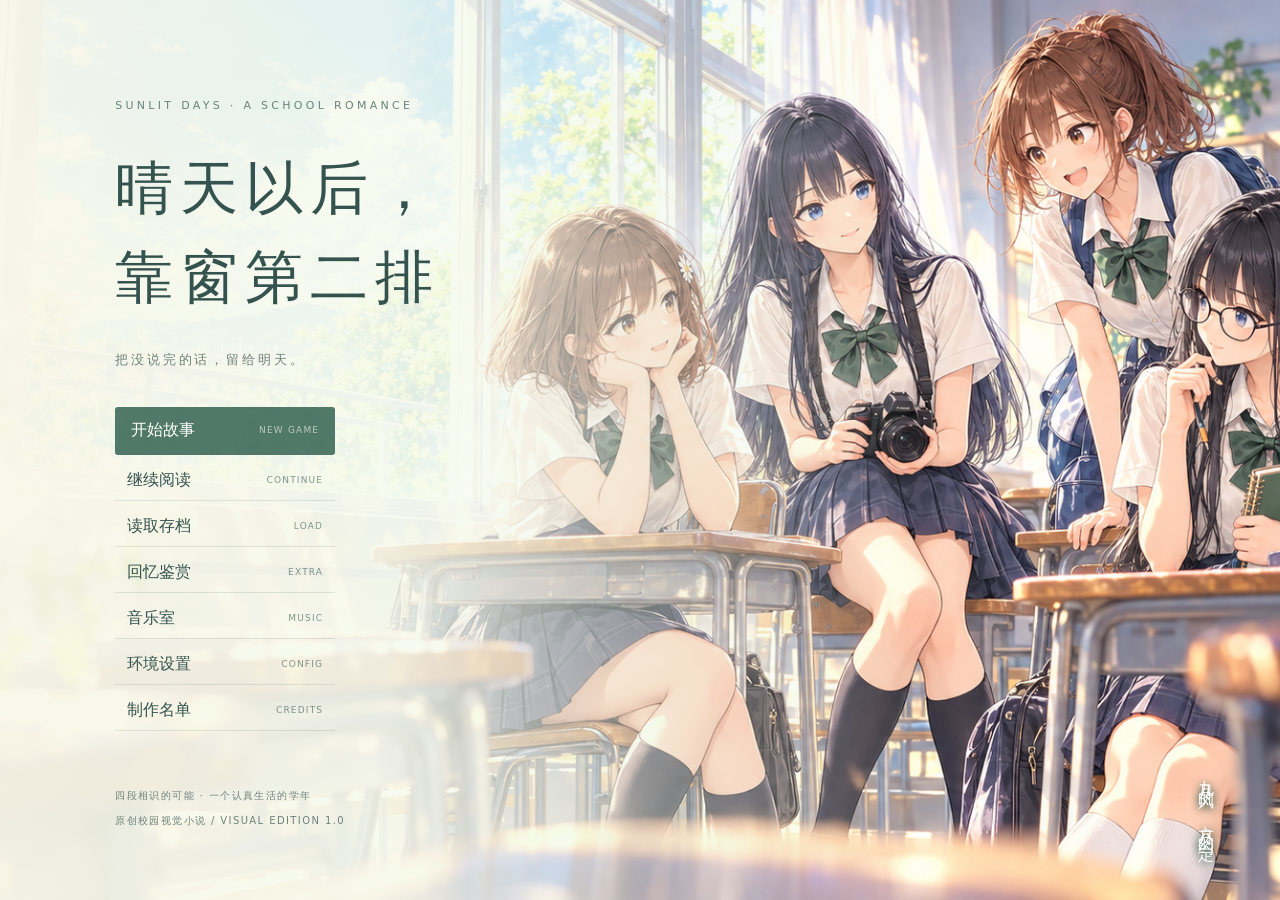
<file: game.html>
<!doctype html>
<html lang="zh-CN"><head><meta charset="utf-8"><meta name="viewport" content="width=device-width,initial-scale=1"><meta name="theme-color" content="#426c5d"><title>晴天以后，靠窗第二排</title><link rel="stylesheet" href="ui.css"><link rel="stylesheet" href="ui-final.css"></head>
<body>
<main id="cover" class="screen"><div class="cover-bg"></div><div class="cover-wash"></div><section class="cover-copy"><div class="eyebrow">SUNLIT DAYS · A SCHOOL ROMANCE</div><h1>晴天以后，<span>靠窗第二排</span></h1><p class="subtitle">把没说完的话，留给明天。</p><nav class="cover-menu" aria-label="主菜单"><button onclick="newGame()">开始故事 <small>NEW GAME</small></button><button onclick="continueGame()">继续阅读 <small>CONTINUE</small></button><button onclick="openPanel('load')">读取存档 <small>LOAD</small></button><button onclick="openPanel('gallery')">回忆鉴赏 <small>EXTRA</small></button><button onclick="openPanel('music')">音乐室 <small>MUSIC</small></button><button onclick="openPanel('settings')">环境设置 <small>CONFIG</small></button><button onclick="openPanel('credits')">制作名单 <small>CREDITS</small></button></nav><div class="cover-footer">四段相识的可能 · 一个认真生活的学年<br><br>原创校园视觉小说 / VISUAL EDITION 1.0</div></section><div class="cover-seal">九月的风 · 六月的约定</div></main>
<main id="game" class="screen" hidden><div id="background-old" class="background"></div><div id="background" class="background background-front"></div><div class="scene-vignette"></div><div class="rain-layer"></div><header class="topbar"><div class="brand">晴天以后，靠窗第二排</div><span id="chapter" class="chapter-title"></span><button onclick="openPanel('relations')">关系</button><button onclick="openPanel('flow')">轨迹</button><button onclick="openPanel('settings')">设置</button><button onclick="toTitle()">封面</button></header><div class="scene-label"><span id="place"></span><small id="calendar"></small></div><section id="stage" class="stage" aria-label="人物画面"><img id="actor0" class="actor" alt="" hidden><img id="actor1" class="actor" alt="" hidden></section><section id="choices" class="choices" aria-label="对话选择"></section><section id="textbox" class="textbox" onclick="if(!event.target.closest('button')) advance()" aria-label="对话"><div id="speaker" class="nameplate"></div><p id="text" class="line-text" aria-live="polite"></p><nav class="dialog-footer"><span class="hint">SPACE 继续　H 隐藏画面　ESC 菜单</span><button onclick="back()">◁ 回看</button><button onclick="openPanel('log')">LOG</button><button onclick="openPanel('save')">SAVE</button><button onclick="openPanel('load')">LOAD</button><button id="auto" onclick="toggleAuto()">AUTO</button><button onclick="toggleFullscreen()">全屏</button><button onclick="hideUI()">隐藏</button><button id="next" class="next-indicator" onclick="advance()" aria-label="继续阅读">▾</button></nav></section><div id="chapter-card" class="chapter-card"><small>OUR ORDINARY DAYS</small><h2 id="chapter-card-title"></h2></div></main>
<section id="ending" class="ending-screen" hidden><div class="eyebrow">THE FIRST YEAR / MEMORY RECORDED</div><h2 id="ending-title"></h2><p id="ending-copy"></p><small id="ending-stats"></small><div><button onclick="toTitle()">回到封面</button><button onclick="openPanel('gallery')">回忆鉴赏</button></div></section>
<dialog id="modal"><header class="modal-header"><small id="modal-en"></small><h2 id="modal-title"></h2><button onclick="closePanel()" aria-label="关闭菜单">×</button></header><section id="modal-body" class="modal-body"></section></dialog><div id="toast" class="toast" role="status"></div>
<script src="scenario.js"></script><script src="director.js"></script><script src="audio.js"></script><script src="app.js"></script></body></html>
</file>
<file: ui.css>
@font-face{font-family:localSerif;src:local('Songti SC'),local('SimSun')}*{box-sizing:border-box}html,body{margin:0;width:100%;height:100%;overflow:hidden}body{font-family:'Microsoft YaHei UI',system-ui,sans-serif;background:#172c31;color:#34534e}button,input,select{font:inherit}button{cursor:pointer;color:inherit}button:focus-visible,a:focus-visible,input:focus-visible{outline:3px solid #c39363;outline-offset:4px}button{border:0}button:disabled{opacity:.45;cursor:default}[hidden]{display:none!important}.screen{position:absolute;inset:0}.cover-bg,.background{position:absolute;inset:0;background-position:center;background-size:cover}.cover-bg{background-image:url('assets/backgrounds/classroom.png');animation:cover-in 2s ease both}.cover-wash{position:absolute;inset:0;background:linear-gradient(90deg,#f7f7e9ed 0%,#f6faeed9 37%,#d4efe64d 70%,#d4efe600)}.cover-copy{position:absolute;left:9%;top:11%;bottom:8%;display:flex;flex-direction:column;align-items:flex-start}.eyebrow{font-size:11px;letter-spacing:.3em;color:#68847b;margin-bottom:32px}.cover-copy h1{font-family:localSerif,'Noto Serif SC',serif;font-weight:400;letter-spacing:.12em;line-height:1.55;font-size:clamp(32px,4.5vw,69px);margin:0 0 15px}.cover-copy h1 span{display:block}.cover-copy .subtitle{font-size:13px;letter-spacing:.22em;color:#6e8078}.cover-menu{display:grid;gap:6px;margin-top:25px;min-width:220px}.cover-menu button{background:transparent;text-align:left;padding:9px 12px;border-bottom:1px solid #5673672a;display:flex;justify-content:space-between;align-items:center;transition:.2s}.cover-menu button:hover{background:#fff9;padding-left:21px}.cover-menu button:first-child{color:#fff;background:#406c5de8;border-radius:3px;padding:13px 16px}.cover-menu small{font-size:9px;letter-spacing:.13em;opacity:.6}.cover-footer{margin-top:auto;font-size:10px;letter-spacing:.14em;color:#70827a}.cover-seal{position:absolute;bottom:7%;right:5%;writing-mode:vertical-rl;letter-spacing:.3em;font-family:serif;color:#fff;text-shadow:0 2px 8px #184938}.background{transition:opacity .8s;background-color:#9fb7a3}.background-front{opacity:1}.scene-vignette{position:absolute;inset:0;background:linear-gradient(#152f3320,transparent 30%,transparent 60%,#17332b38);pointer-events:none}.topbar{position:absolute;top:0;left:0;right:0;display:flex;align-items:center;gap:16px;height:63px;padding:0 3%;color:#fff;background:linear-gradient(#183d3b85,transparent);z-index:4;text-shadow:0 1px 6px #1237}.brand{font-family:serif;letter-spacing:.14em;font-size:14px;margin-right:auto}.chapter-title{font-size:12px;letter-spacing:.08em}.topbar button{background:transparent;color:#fff;border:1px solid #ffffff60;border-radius:3px;padding:6px 12px;font-size:11px}.topbar button:hover{background:#ffffff30}.scene-label{position:absolute;top:85px;left:4%;border-left:3px solid #d7b885;background:#f9fbefdb;box-shadow:0 8px 30px #183c3222;padding:12px 22px;font-size:13px;letter-spacing:.13em;z-index:2}.scene-label small{display:block;font-size:9px;letter-spacing:.14em;margin-top:5px;opacity:.6}.stage{position:absolute;inset:0;overflow:hidden;pointer-events:none}.actor{position:absolute;bottom:-17vh;height:108vh;width:auto;max-width:62vw;object-fit:contain;opacity:0;transition:opacity .35s,filter .35s,transform .5s;filter:brightness(.88);transform:translateY(12px);left:50%;translate:-50% 0}.actor.visible{opacity:1;transform:translateY(0)}.actor.speaking{filter:brightness(1.02) drop-shadow(0 8px 15px #25473820)}.actor.left{left:35%;height:103vh}.actor.right{left:69%;height:103vh}.textbox{position:absolute;left:7%;right:7%;bottom:33px;min-height:205px;padding:31px 42px 17px;z-index:5;background:linear-gradient(110deg,#fffff8f5,#f4f9eef0);border:1px solid #fff;border-radius:5px 24px 5px 24px;box-shadow:0 8px 50px #23443f36;backdrop-filter:blur(12px);cursor:pointer}.textbox:before{content:'';position:absolute;inset:7px;pointer-events:none;border:1px solid #7c9c8825;border-radius:2px 19px 2px 19px}.nameplate{position:absolute;left:34px;top:-20px;min-width:145px;background:#426c5df2;color:#fff;padding:10px 26px;text-align:center;letter-spacing:.22em;font-size:15px;border-radius:3px 12px 3px 12px;box-shadow:0 3px 12px #173d281f}.line-text{font-family:localSerif,'Microsoft YaHei',serif;font-size:var(--text-size,20px);line-height:1.95;letter-spacing:.035em;min-height:82px;white-space:pre-line;margin:3px 0 14px}.dialog-footer{display:flex;align-items:center;gap:16px;border-top:1px solid #819f852b;padding-top:10px;font-size:10px;color:#7a8e80;letter-spacing:.08em}.dialog-footer .hint{margin-right:auto}.dialog-footer button{background:transparent;padding:2px 5px;font-size:10px;color:#688574}.dialog-footer button.active{color:#b48153}.next-indicator{border:0;background:transparent;font-size:16px!important;animation:breath 1.8s infinite}.choices{position:absolute;bottom:285px;left:25%;right:25%;z-index:6;display:grid;gap:13px}.choices button{background:#fcfff7f2;border:1px solid #fff;padding:16px 26px;font-size:15px;border-radius:4px 14px 4px 14px;box-shadow:0 5px 25px #15382c30;transition:.2s;backdrop-filter:blur(8px)}.choices button:before{content:'◇';margin-right:12px;color:#93ab91}.choices button:hover{background:#e6f3dd;transform:translateX(5px)}.chapter-card{position:absolute;inset:0;z-index:15;display:flex;flex-direction:column;align-items:center;justify-content:center;background:#eff5e8f5;pointer-events:none;opacity:0;transition:opacity .5s}.chapter-card.show{opacity:1}.chapter-card small{font-size:10px;letter-spacing:.5em;color:#a08664}.chapter-card h2{font-family:serif;letter-spacing:.2em;font-weight:400;font-size:30px}.rain-layer{position:absolute;inset:0;pointer-events:none;background:repeating-linear-gradient(105deg,transparent 0 24px,#ffffff23 25px 26px,transparent 27px 90px);animation:rain .35s linear infinite;opacity:.5;display:none}.raining .rain-layer{display:block}.ui-hidden .topbar,.ui-hidden .textbox,.ui-hidden .choices,.ui-hidden .scene-label{visibility:hidden}.toast{position:fixed;top:80px;left:50%;transform:translate(-50%,-15px);z-index:50;background:#244a3eea;color:#f8fff5;padding:12px 25px;border-radius:20px;opacity:0;pointer-events:none;transition:.25s;font-size:13px}.toast.show{opacity:1;transform:translate(-50%,0)}dialog{border:1px solid #fff;padding:0;width:min(1000px,92vw);height:min(760px,88vh);color:#35564b;background:#f5f8efef;border-radius:6px 24px 6px 24px;box-shadow:0 20px 100px #102b3c44;backdrop-filter:blur(20px)}dialog::backdrop{background:#16373280;backdrop-filter:blur(5px)}.modal-header{height:75px;display:flex;align-items:center;padding:0 32px;border-bottom:1px solid #c6d6c8;gap:16px}.modal-header h2{font-weight:400;font-family:serif;letter-spacing:.14em;font-size:24px;margin-right:auto}.modal-header small{font-size:10px;letter-spacing:.2em;color:#9d916e}.modal-header button{background:transparent;font-size:24px}.modal-body{padding:25px 32px;overflow:auto;height:calc(100% - 75px)}.tabs{display:flex;gap:8px;margin-bottom:22px;flex-wrap:wrap}.tabs button{padding:10px 20px;background:#e2eadb;border-radius:3px;font-size:13px}.tabs button.active{background:#4e7561;color:white}.save-grid{display:grid;grid-template-columns:repeat(2,1fr);gap:17px}.save-card{border:1px solid #d1ddcc;background:#fff9;border-radius:4px;overflow:hidden}.save-card img{width:100%;height:100px;object-fit:cover;opacity:.85}.save-info{padding:14px}.save-info small{font-size:10px;color:#94a18d}.save-info p{font-size:13px;margin:8px 0}.save-info button{background:#e1ead9;border-radius:3px;padding:8px 15px;margin-right:8px;font-size:12px}.log-item{padding:15px 0;border-bottom:1px solid #d0dccb;font-size:15px;line-height:1.9}.log-item b{font-size:11px;color:#8f9e82;display:block;letter-spacing:.12em}.relation-card{display:grid;grid-template-columns:110px 1fr;gap:20px;padding:20px 0;border-bottom:1px solid #cfdac8}.relation-card img{width:110px;height:150px;object-fit:cover;object-position:top}.relation-card h3{font-family:serif;font-weight:400;margin:0 0 10px;font-size:21px}.relation-card p{font-size:13px;line-height:1.9}.meter{height:4px;background:#dfe7d7;margin:8px 0 13px;overflow:hidden}.meter span{display:block;height:100%;background:#afaa7b}.settings-row{display:grid;grid-template-columns:150px 1fr 65px;align-items:center;gap:20px;margin:25px 0;font-size:14px}.settings-row input{width:100%;accent-color:#54785d}.settings-note{font-size:12px;line-height:2;color:#7e907a}.gallery-grid{display:grid;grid-template-columns:repeat(3,1fr);gap:16px}.gallery-tile{background:#e4eddf;border-radius:4px;overflow:hidden;cursor:pointer}.gallery-tile img{width:100%;height:130px;object-fit:cover;display:block}.gallery-tile p{font-size:12px;padding:0 12px}.gallery-preview{height:430px;display:flex;justify-content:center;background:linear-gradient(135deg,#d8e5d1,#fbf7e8);border-radius:6px}.gallery-preview img{height:100%;object-fit:contain;max-width:100%}.track{display:flex;align-items:center;gap:20px;border-bottom:1px solid #d1ddc8;padding:22px 5px}.track button{background:#51755e;color:#fff;padding:10px 15px;border-radius:50%}.track span{font-family:serif;font-size:18px}.flow-item{position:relative;margin-left:12px;padding:12px 24px;border-left:1px solid #c5d3bd;color:#a1ac96;font-size:14px}.flow-item.read{color:#3e644a}.flow-item:before{content:'○';position:absolute;left:-7px;background:#f4f8ee}.flow-item.read:before{content:'●';color:#9b9f6c}.credits{max-width:650px;margin:auto;line-height:2.2;text-align:center}.credits h3{font-family:serif;font-size:28px;font-weight:400}.credits p{font-size:13px}.ending-screen{position:absolute;inset:0;z-index:20;background:linear-gradient(120deg,#f6f6e8f5,#e2f0e3e8),url('assets/backgrounds/town.png') center/cover;display:flex;align-items:center;justify-content:center;flex-direction:column;text-align:center;padding:40px}.ending-screen h2{font-family:serif;font-size:40px;font-weight:400;letter-spacing:.16em}.ending-screen p{max-width:650px;line-height:2.2;font-size:15px}.ending-screen button{padding:12px 25px;background:#4c725d;color:white;margin:10px;border-radius:3px}@keyframes breath{50%{opacity:.3}}@keyframes rain{to{transform:translate(-25px,50px)}}@keyframes cover-in{from{transform:scale(1.035);opacity:.3}to{transform:scale(1);opacity:1}}@media(max-width:800px){.cover-copy{left:7%;top:8%}.cover-copy h1{font-size:39px}.cover-footer{font-size:9px}.cover-menu{margin-top:15px;gap:2px}.cover-menu button{padding:8px}.brand{display:none}.chapter-title{margin-right:auto;font-size:10px}.topbar{gap:6px;height:54px}.topbar button{padding:6px 8px;font-size:10px}.scene-label{top:66px;padding:8px 14px;font-size:11px}.textbox{left:3%;right:3%;bottom:16px;padding:25px 22px 13px;min-height:210px}.nameplate{left:20px;font-size:13px;padding:9px 20px}.line-text{font-size:var(--text-size,17px);line-height:1.85;min-height:100px}.dialog-footer{gap:8px}.dialog-footer .hint{display:none}.dialog-footer button:first-of-type{margin-left:auto}.choices{left:7%;right:7%;bottom:270px}.choices button{font-size:13px;padding:13px 16px}.actor{height:88vh;bottom:3vh;max-width:90vw}.actor.left{left:28%;height:80vh}.actor.right{left:74%;height:80vh}.modal-header{padding:0 20px;height:62px}.modal-body{padding:20px;height:calc(100% - 62px)}.save-grid{grid-template-columns:1fr 1fr;gap:8px}.save-info{padding:10px}.save-info button{padding:6px 10px}.gallery-grid{grid-template-columns:1fr 1fr}.settings-row{grid-template-columns:85px 1fr 40px;gap:10px;font-size:12px}.relation-card{grid-template-columns:80px 1fr;gap:15px}.relation-card img{width:80px;height:120px}.ending-screen h2{font-size:28px}.dialog-footer button{font-size:9px}.chapter-card h2{font-size:22px}}@media(prefers-reduced-motion:reduce){*,*:before,*:after{animation:none!important;transition:none!important}}
/* Key art is kept separate from scene backgrounds. */
.cover-bg{background-image:url('assets/cover.png')}
</file>
<file: ui-final.css>
.cover-bg{background-image:url('assets/cover.png')}
.cover-wash{background:linear-gradient(90deg,#f7f7e9f0 0%,#f6faeee0 30%,#e8f5e866 52%,transparent 72%)}
.gallery-unlock{font-size:11px;color:#839578;line-height:1.8}
.credits p{white-space:pre-line}
.ending-screen p{white-space:pre-line}
.textbox.thought .line-text{color:#627669}
.choices{bottom:calc(var(--dialog-height,205px) + 65px);max-height:calc(100vh - var(--dialog-height,205px) - 150px);overflow:auto;padding:5px}
@media(max-width:800px){.line-text{font-size:calc(var(--text-size,20px) * .85)}.choices{bottom:calc(var(--dialog-height,210px) + 40px);max-height:calc(100vh - var(--dialog-height,210px) - 120px)}}
@media(max-height:720px) and (min-width:801px){.cover-copy{top:6%;bottom:5%}.eyebrow{margin-bottom:14px}.cover-copy h1{font-size:45px}.cover-menu{margin-top:10px;gap:1px}.cover-menu button{padding:7px 12px}.cover-footer{font-size:9px}.textbox{bottom:20px;min-height:180px;padding-top:23px}.line-text{min-height:65px;font-size:18px}.choices{bottom:235px}}
</file>
